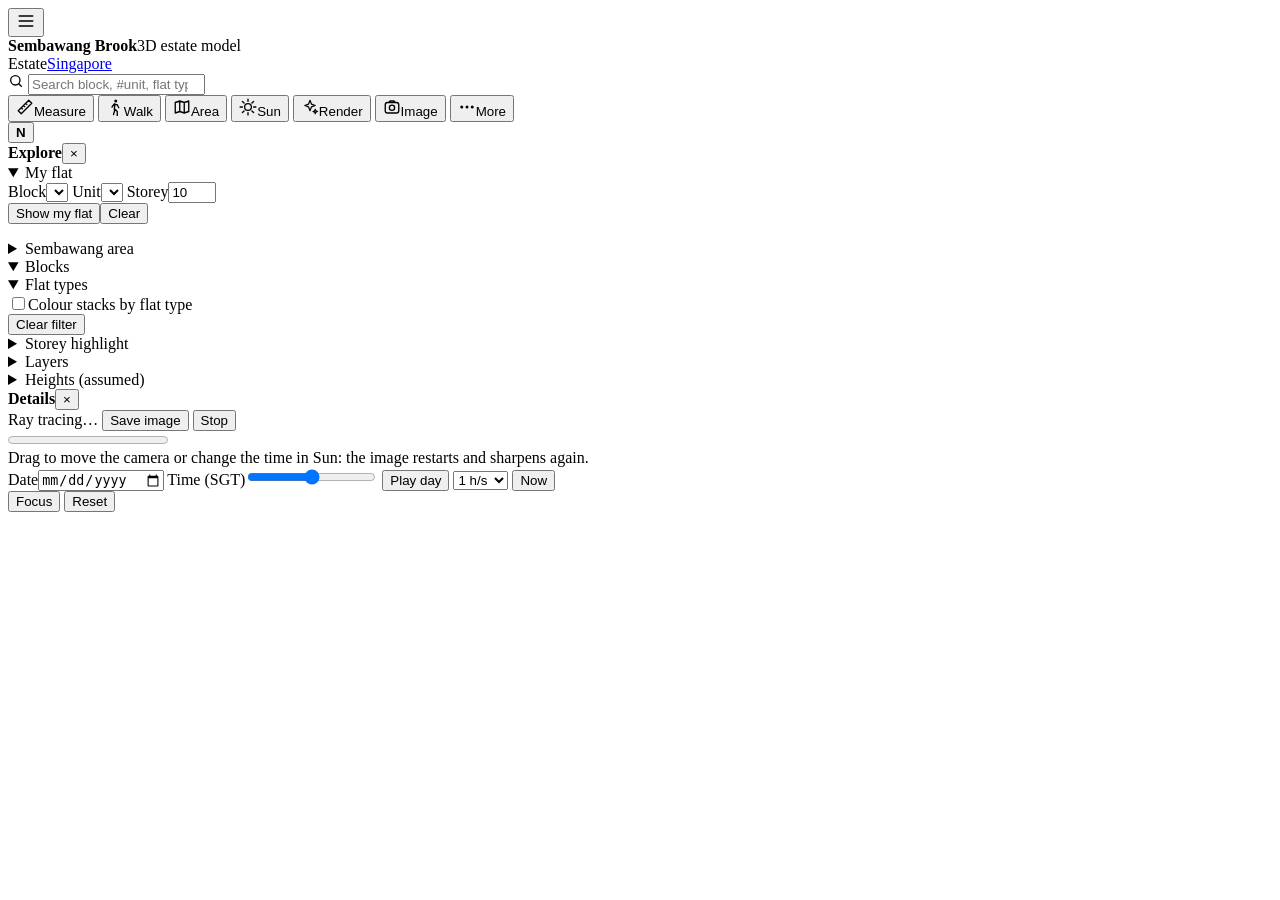
<file: src/template.html>
<!doctype html>
<html lang="en">
<head>
<meta charset="utf-8">
<meta name="viewport" content="width=device-width, initial-scale=1, viewport-fit=cover">
<meta name="description" content="Interactive 3D model of the Sembawang Brook HDB BTO estate, reconstructed from the brochure site plan and the sales model.">
<title>Sembawang Brook · 3D estate model</title>
<style>/*__CSS__*/</style>
<script type="importmap">{"imports":{"three":"https://cdn.jsdelivr.net/npm/three@0.160.0/build/three.module.js","three/addons/":"https://cdn.jsdelivr.net/npm/three@0.160.0/examples/jsm/","three/examples/jsm/":"https://cdn.jsdelivr.net/npm/three@0.160.0/examples/jsm/","three-mesh-bvh":"https://cdn.jsdelivr.net/npm/three-mesh-bvh@0.7.8/build/index.module.js","three-gpu-pathtracer":"https://cdn.jsdelivr.net/npm/three-gpu-pathtracer@0.0.23/build/index.module.js"}}</script>
</head>
<body data-tool="orbit">
<header id="topbar">
  <button id="btnMenu" class="icon" type="button" aria-label="Show or hide the explore panel" title="Explore panel">
    <svg viewBox="0 0 24 24" width="20" height="20" aria-hidden="true"><path d="M4 6h16M4 12h16M4 18h16" stroke="currentColor" stroke-width="2" stroke-linecap="round"/></svg></button>
  <div class="title"><b>Sembawang Brook</b><span>3D estate model</span></div>
  <nav class="pagetabs" aria-label="Pages"><span aria-current="page">Estate</span><a id="tabSG" href="/*__SG_URL__*/"/*__SG_TARGET__*/ title="3D map of Singapore">Singapore</a></nav>
  <div class="search">
    <svg viewBox="0 0 24 24" width="16" height="16" aria-hidden="true"><circle cx="11" cy="11" r="7" fill="none" stroke="currentColor" stroke-width="2"/><path d="M20 20l-4-4" stroke="currentColor" stroke-width="2" stroke-linecap="round"/></svg>
    <input id="search" type="search" placeholder="Search block, #unit, flat type, facility…" autocomplete="off" aria-label="Search" aria-controls="searchResults">
    <div id="searchResults" role="listbox" hidden></div>
  </div>
  <nav class="actions" aria-label="Tools">
    <button id="btnMeasure" type="button" aria-pressed="false" title="Measure (M)"><svg viewBox="0 0 24 24" width="18" height="18" aria-hidden="true"><path d="M3 17L17 3l4 4L7 21z M7 13l2 2 M10 10l2 2 M13 7l2 2" fill="none" stroke="currentColor" stroke-width="1.8" stroke-linejoin="round"/></svg><span>Measure</span></button>
    <button id="btnWalk" type="button" aria-pressed="false" title="Walk at eye level"><svg viewBox="0 0 24 24" width="18" height="18" aria-hidden="true"><circle cx="13" cy="4" r="2" fill="currentColor"/><path d="M10 22l2-7 3 3v6 M8 12l3-4 4 1 2 4 M12 8l-1 7" fill="none" stroke="currentColor" stroke-width="1.8" stroke-linecap="round" stroke-linejoin="round"/></svg><span>Walk</span></button>
    <button id="btnArea" type="button" aria-pressed="false" title="Sembawang area (OpenStreetMap)"><svg viewBox="0 0 24 24" width="18" height="18" aria-hidden="true"><path d="M3 6l6-2 6 2 6-2v14l-6 2-6-2-6 2z M9 4v14 M15 6v14" fill="none" stroke="currentColor" stroke-width="1.8" stroke-linejoin="round"/></svg><span>Area</span></button>
    <button id="btnSun" type="button" aria-pressed="false" title="Sun & shadow study"><svg viewBox="0 0 24 24" width="18" height="18" aria-hidden="true"><circle cx="12" cy="12" r="4.5" fill="none" stroke="currentColor" stroke-width="1.8"/><path d="M12 1.5v3M12 19.5v3M1.5 12h3M19.5 12h3M4.6 4.6l2.1 2.1M17.3 17.3l2.1 2.1M4.6 19.4l2.1-2.1M17.3 6.7l2.1-2.1" stroke="currentColor" stroke-width="1.8" stroke-linecap="round"/></svg><span>Sun</span></button>
    <button id="btnRender" type="button" aria-pressed="false" title="Photo-real ray-traced render"><svg viewBox="0 0 24 24" width="18" height="18" aria-hidden="true"><path d="M12 3l1.9 5.1L19 10l-5.1 1.9L12 17l-1.9-5.1L5 10l5.1-1.9z M19 15l.8 2.2L22 18l-2.2.8L19 21l-.8-2.2L16 18l2.2-.8z" fill="none" stroke="currentColor" stroke-width="1.6" stroke-linejoin="round"/></svg><span>Render</span></button>
    <button id="btnShot" type="button" title="Save image (PNG)"><svg viewBox="0 0 24 24" width="18" height="18" aria-hidden="true"><rect x="3" y="6" width="18" height="14" rx="3" fill="none" stroke="currentColor" stroke-width="1.8"/><circle cx="12" cy="13" r="3.5" fill="none" stroke="currentColor" stroke-width="1.8"/><path d="M8 6l1.5-2h5L16 6" fill="none" stroke="currentColor" stroke-width="1.8"/></svg><span>Image</span></button>
    <button id="btnMore" type="button" aria-haspopup="menu" title="More"><svg viewBox="0 0 24 24" width="18" height="18" aria-hidden="true"><circle cx="5" cy="12" r="2" fill="currentColor"/><circle cx="12" cy="12" r="2" fill="currentColor"/><circle cx="19" cy="12" r="2" fill="currentColor"/></svg><span class="sr">More</span></button>
  </nav>
  <div id="menu" role="menu" hidden>
    <button type="button" role="menuitemcheckbox" data-act="drag" aria-checked="false" id="menuDrag">Drag rotates the view</button>
    <a role="menuitem" class="phone-only" href="/*__SG_URL__*/"/*__SG_TARGET__*/>Singapore 3D map</a>
    <button type="button" role="menuitem" data-act="shot" class="phone-only">Save image (PNG)</button>
    <button type="button" role="menuitem" data-act="export">Export settings + data (JSON)</button>
    <button type="button" role="menuitem" data-act="import">Import JSON…</button>
    <button type="button" role="menuitem" data-act="reset">Reset settings</button>
    <hr>
    <button type="button" role="menuitem" data-act="help">Controls &amp; shortcuts</button>
    <button type="button" role="menuitem" data-act="about">About this model &amp; sources</button>
  </div>
</header>

<div id="viewport">
  <button id="compass" type="button" title="Tap to face north" aria-label="Compass: tap to face north"><span class="dial"><b>N</b><i class="ndl n"></i><i class="ndl s"></i></span></button>
  <div id="toolHint" hidden><span></span><output id="measureOut"></output><button id="toolExit" type="button">Done</button></div>
  <div id="joy" hidden aria-hidden="true"><i></i></div>
  <div id="areaBadge" hidden>Map data <a href="https://www.openstreetmap.org/copyright" target="_blank" rel="noopener">© OpenStreetMap contributors</a></div>
</div>

<aside id="left" class="panel open" aria-label="Explore">
  <div class="phead"><b>Explore</b><button id="leftClose" class="icon" type="button" aria-label="Close panel">×</button></div>
  <div class="pbody">
    <details id="sec-mine" open><summary>My flat</summary>
      <form id="muForm" class="form">
        <label>Block<select id="muBlock"></select></label>
        <label>Unit<select id="muUnit"></select></label>
        <label>Storey<input id="muStorey" type="number" min="2" max="30" step="1" value="10" inputmode="numeric"></label>
        <div class="row"><button class="btn" type="submit">Show my flat</button><button class="btn ghost" type="button" id="muClear">Clear</button></div>
        <p id="muErr" class="err" role="alert"></p>
      </form>
      <div id="muOut"></div>
    </details>
    <details id="sec-area"><summary>Sembawang area</summary>
      <label class="switch"><input type="checkbox" id="areaOn"><span>Show the area around the estate (OpenStreetMap)</span></label>
      <p id="areaStatus" class="note"></p>
      <label class="switch"><input type="checkbox" id="areaEst"><span>Highlight estimated heights</span></label>
      <div class="row"><button class="btn sm" type="button" id="areaUpdate">Update from OpenStreetMap</button><button class="btn sm ghost" type="button" id="areaSnapshot" hidden>Use bundled snapshot</button></div>
      <p class="note">Live updates download ~15 MB from the Overpass API and work on the GitHub Pages version; inside the Claude view the bundled snapshot is used.</p>
    </details>
    <details id="sec-blocks" open><summary>Blocks</summary><div id="blockList" class="blist"></div></details>
    <details id="sec-types" open><summary>Flat types</summary>
      <label class="switch"><input type="checkbox" id="colourByType"><span>Colour stacks by flat type</span></label>
      <div id="typeChips" class="chips" aria-label="Filter by flat type"></div>
      <div class="row between"><small id="typeSummary" class="muted"></small><button class="link" type="button" id="typeClear">Clear filter</button></div>
    </details>
    <details id="sec-storey"><summary>Storey highlight</summary>
      <label class="switch"><input type="checkbox" id="storeyOn"><span>Highlight one storey on every block</span></label>
      <input id="storeyN" type="range" min="2" max="30" step="1" value="10" aria-label="Storey">
      <small id="storeyOut" class="muted"></small>
    </details>
    <details id="sec-layers"><summary>Layers</summary>
      <div id="layers" class="layers">
        <label><input type="checkbox" name="labels">Block labels</label>
        <label><input type="checkbox" name="facilities">Facility pins</label>
        <label><input type="checkbox" name="roads">Roads</label>
        <label><input type="checkbox" name="canal">Canal</label>
        <label><input type="checkbox" name="linkways">Covered linkways</label>
        <label><input type="checkbox" name="landscape">Trees &amp; play areas</label>
        <label><input type="checkbox" name="context">Neighbouring sites</label>
        <label><input type="checkbox" name="shadows">Shadows</label>
        <label><input type="checkbox" name="sky">Sun &amp; sky</label>
        <label><input type="checkbox" name="sunPath">Sun path</label>
      </div>
    </details>
    <details id="sec-heights"><summary>Heights (assumed)</summary>
      <form id="hForm" class="form">
        <p class="note">The brochure gives storey counts but no heights. Defaults match the sales-model photos: storeys 2.7–2.9 m apart, void deck 3.2–4.6 m.</p>
        <label>Floor-to-floor (m)<input id="hF2F" type="number" min="2.4" max="3.6" step="0.05" inputmode="decimal"></label>
        <label>Void deck (m)<input id="hVD" type="number" min="2.4" max="6" step="0.1" inputmode="decimal"></label>
        <div class="row"><button class="btn" type="submit">Apply</button><button class="btn ghost" type="button" id="hReset">Reset 2.8 / 3.6</button></div>
        <p id="hErr" class="err" role="alert"></p>
      </form>
    </details>
  </div>
</aside>

<aside id="info" class="panel" aria-label="Details" aria-live="polite">
  <div class="phead"><b>Details</b><button id="infoClose" class="icon" type="button" aria-label="Close details">×</button></div>
  <div id="infoBody" class="pbody"></div>
</aside>

<section id="renderbar" aria-label="Ray-traced render">
  <div class="rb-row">
    <span id="renderStatus" role="status" aria-live="polite">Ray tracing…</span>
    <button id="renderSave" type="button" class="btn">Save image</button>
    <button id="renderStop" type="button" class="btn ghost">Stop</button>
  </div>
  <progress id="renderProg" max="1" value="0" aria-label="Render progress"></progress>
  <div class="rb-hint">Drag to move the camera or change the time in Sun: the image restarts and sharpens again.</div>
</section>
<section id="sunbar" aria-label="Sun and shadow study">
  <div class="sunrow">
    <label>Date<input id="sunDate" type="date"></label>
    <label class="grow">Time (SGT)<input id="sunTime" type="range" min="360" max="1200" step="5"></label>
    <button id="sunPlay" class="btn sm" type="button" aria-pressed="false">Play day</button>
    <select id="sunSpeed" aria-label="Playback speed"><option value="30">½ h/s</option><option value="60" selected>1 h/s</option><option value="180">3 h/s</option></select>
    <button id="sunNow" class="btn sm ghost" type="button">Now</button>
  </div>
  <div id="sunRead" class="sunread"></div>
</section>

<footer id="bottombar">
  <div id="presets" class="presets" role="toolbar" aria-label="Camera views"></div>
  <button id="btnFocus" class="btn sm ghost" type="button" title="Focus selection (F)">Focus</button>
  <button id="btnReset" class="btn sm ghost" type="button" title="Reset view (R)">Reset</button>
</footer>

<input type="file" id="importFile" accept="application/json,.json" hidden>

<dialog id="about">
  <button class="close icon" type="button" aria-label="Close">×</button>
  <h2>About this model</h2>
  <p>A reconstruction of <b>Sembawang Brook</b> (HDB BTO 2026) from the brochure site plan and photos of HDB's 1:300 sales model. It is <b>not a survey</b>, and the brochure says layouts and facilities are subject to change.</p>
  <h3>What is measured, read or estimated</h3>
  <ul>
    <li><b>Read:</b> storeys (30; 26 for 438A; 8 for the car park), the flat-mix table, unit numbers, labels, road names.</li>
    <li><b>Measured:</b> block positions and footprints from the site plan (scale 0.708 m/px, checked three times, within 0.2%), the 25.5° estate grid, the canal, roads and linkways. Facade patterns and roof features come from the model photos.</li>
    <li><b>Derived:</b> storey 1 is a void deck, because every block's flat count divides exactly by its residential floors (290 = 10 × 29 …).</li>
    <li><b>Estimated:</b> 2.8 m floor-to-floor and a 3.6 m void deck (consistent with the model photos; editable under <i>Heights</i>), plus fixed estimates for the car-park height (~24 m) and the low-rise heights.</li>
    <li><b>Representative:</b> trees, play equipment, shelters and roof-garden items are placed from the photos to look right. They are not surveyed.</li>
  </ul>
  <h3>Sembawang area (OpenStreetMap)</h3>
  <ul>
    <li>Buildings, roads, water and parks come from <a href="https://www.openstreetmap.org/copyright" target="_blank" rel="noopener">OpenStreetMap</a> (© OpenStreetMap contributors, ODbL). The bundled snapshot is from overpass-turbo exports, coastline included; on the GitHub Pages version you can update it live.</li>
    <li>Heights come from OSM <i>height</i> or <i>storeys</i> tags where present (most HDB blocks). The rest, mostly factories, sheds and houses, use modest defaults and are marked <i>Estimated</i>.</li>
    <li>The estate is placed by fitting its block outlines to OSM's (median gap 0.75 m). That also confirmed the brochure's north and scale (within 0.6%).</li>
    <li>The sun is so far away that it sits in the same direction for every building here, so the sun path is drawn as a dome over whatever you're looking at: the estate, or in the area view the part of the map in view. Shadows follow the view too, so every building casts one; zoomed out they are coarser.</li>
  </ul>
  <h3>Known uncertainties</h3>
  <ul>
    <li>Unit labels #116 and #118 (Blk 437A) follow the numbering pattern of the other blocks; the brochure digits are illegible. Flat types are certain.</li>
    <li>Which Blk 438A tower holds the 1-Room vs the 2-Room rental flats isn't stated.</li>
    <li>Neighbouring reserved sites are shown flat; buildings planned there could change views and sun.</li>
    <li>The brochure notes the estate is close to a heavy vehicle park (possible noise); its location is pinned, its extent is not shown on the plan.</li>
    <li>True north is taken from the brochure's north arrow. The latitude/longitude used for the sun is approximate (Sembawang).</li>
  </ul>
  <p class="muted">Data check: <span id="dataCheck"></span>. Version <span>1.0.0</span>.</p>
</dialog>
<dialog id="help">
  <button class="close icon" type="button" aria-label="Close">×</button>
  <h2>Controls</h2>
  <ul>
    <li><b>Move the map</b> drag / one finger · <b>Rotate &amp; tilt</b> right-drag, <kbd>Ctrl</kbd>/<kbd>⌘</kbd>-drag / two fingers · <b>Zoom</b> wheel / pinch. Prefer drag to rotate? <b>⋯ → Drag rotates the view</b></li>
    <li><b>Select</b> tap a block (tapping a facade also picks the stack under your finger), a pin, a road or a reserved site</li>
    <li><b>Views</b> buttons at the bottom, or keys <kbd>1</kbd>–<kbd>7</kbd>; <kbd>R</kbd> reset; <kbd>F</kbd> focus selection; compass = face north</li>
    <li><b>Search</b> <kbd>/</kbd>: "437B", "#120", "#12-160", "4-room", "playground", "Admiralty"; with the area on also OSM addresses and places ("355 Sembawang", "Sembawang Park")</li>
    <li><b>Area</b>: the surrounding Sembawang area from OpenStreetMap; views <kbd>8</kbd> (whole area) and <kbd>9</kbd> (Sembawang Park)</li>
    <li><b>Measure</b> <kbd>M</kbd>: tap two points; <kbd>Esc</kbd> to finish</li>
    <li><b>Walk</b>: drag to look, <kbd>W</kbd><kbd>A</kbd><kbd>S</kbd><kbd>D</kbd>/arrows to move, <kbd>Shift</kbd> faster; on phones use the left pad</li>
    <li><b>Sun</b>: pick a date and time (Singapore time), or play the day. The glowing 3D sun and the sky move with it (layer <b>Sun &amp; sky</b>); zoom out or use the area view to see the sun overhead</li>
    <li><b>Render</b>: a photo-real, ray-traced image of the current view, with sunlight, sky light, bounced light and soft shadows. It starts grainy and sharpens over a few seconds to a minute (longer on phones). Moving the camera or the time restarts it; <b>Save image</b> keeps it. The first time, the ray tracer downloads (about 0.4 MB) and compiles.</li>
  </ul>
</dialog>
<dialog id="saveDlg">
  <button class="close icon" type="button" aria-label="Close">×</button>
  <h2 id="saveTitle">Save</h2><p class="note" id="saveNote"></p><div id="saveBody" class="savebody"></div>
</dialog>
<div id="toast" role="status" hidden></div>
<div id="fatal" hidden><b>WebGL isn't available</b><p>This 3D model needs WebGL. Try a recent version of Safari, Chrome or Edge.</p></div>
<script type="module">/*__JS__*/</script>
</body>
</html>
</file>
